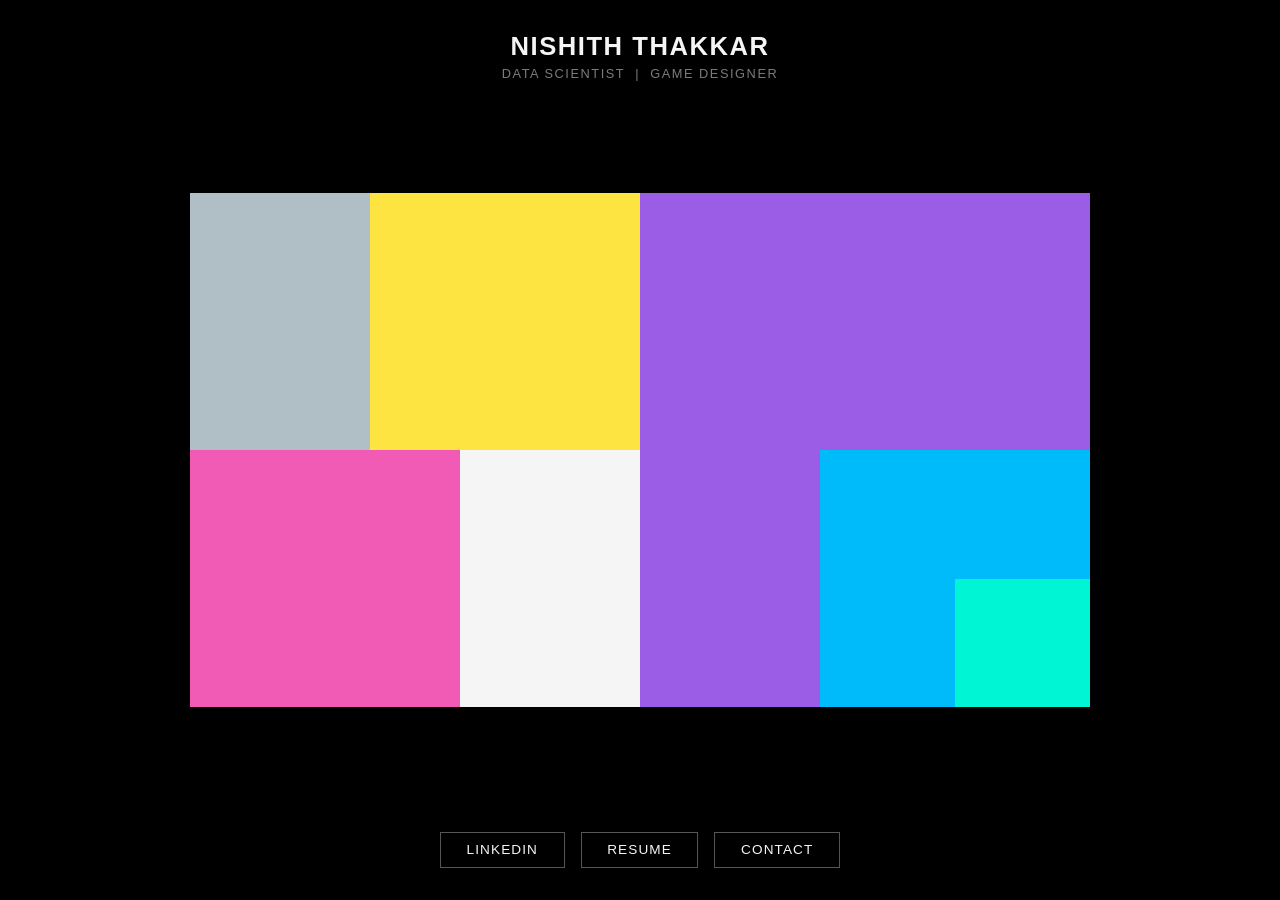
<file: index.html>
<!DOCTYPE html>
<html lang="en" data-theme="dark">
<head>
<meta charset="UTF-8">
<meta name="viewport" content="width=device-width, initial-scale=1.0">
<title>Nishith Thakkar</title>
<link rel="stylesheet" media="all" href="resources/styles.css" />
<style>
  .bottom-nav {
    position: fixed;
    bottom: 2rem;
    left: 50%;
    transform: translateX(-50%);
    display: flex;
    gap: 1rem;
    z-index: 100;
  }

  .bottom-nav a {
    display: inline-block;
    padding: 0.6rem 1.6rem;
    background: transparent;
    color: #f5f5f5;
    text-decoration: none;
    font-family: sans-serif;
    font-size: 0.85rem;
    letter-spacing: 0.08em;
    text-transform: uppercase;
    border: 1px solid rgba(245, 245, 245, 0.35);
    transition: background 0.2s ease, border-color 0.2s ease, color 0.2s ease;
  }

  .bottom-nav a:hover {
    background: rgba(245, 245, 245, 0.1);
    border-color: rgba(245, 245, 245, 0.7);
    color: #ffffff;
  }

  .top-header {
    position: fixed;
    top: 2rem;
    left: 50%;
    transform: translateX(-50%);
    text-align: center;
    z-index: 100;
    pointer-events: none;
  }

  .top-header h1 {
    margin: 0;
    font-family: sans-serif;
    font-size: 1.6rem;
    font-weight: 600;
    letter-spacing: 0.06em;
    color: #f5f5f5;
    text-transform: uppercase;
  }

  .top-header p {
    margin: 0.3rem 0 0;
    font-family: sans-serif;
    font-size: 0.8rem;
    letter-spacing: 0.12em;
    text-transform: uppercase;
    color: rgba(245, 245, 245, 0.5);
    white-space: nowrap;
  }

  @media (max-width: 480px) {
    .top-header {
      top: 1.25rem;
      width: 100%;
    }

    .top-header h1 {
      font-size: 1.15rem;
      letter-spacing: 0.04em;
    }

    .top-header p {
      font-size: 0.68rem;
      letter-spacing: 0.08em;
    }

    .bottom-nav {
      bottom: 1.25rem;
      gap: 0.5rem;
      width: 100%;
      justify-content: center;
      padding: 0 1rem;
      box-sizing: border-box;
    }

    .bottom-nav a {
      padding: 0.55rem 0;
      font-size: 0.72rem;
      letter-spacing: 0.06em;
      flex: 1;
      text-align: center;
    }
  }
</style>
</head>
<body>

<div id="wrapper" data-configuration="1" data-roundness="1">
  <div class="shape"></div>
  <div class="shape"></div>
  <div class="shape"></div>
  <div class="shape"></div>
  <div class="shape"></div>
  <div class="shape"></div>
  <div class="shape"></div>
</div>

<script id="rendered-js">
const wrapper = document.getElementById("wrapper");

const rand = (min, max) => Math.floor(Math.random() * (max - min + 1) + min);

const uniqueRand = (min, max, prev) => {
  let next = prev;
  while (prev === next) next = rand(min, max);
  return next;
};

const combinations = [
  { configuration: 1, roundness: 1 },
  { configuration: 2, roundness: 1 },
  { configuration: 3, roundness: 1 },
  { configuration: 1, roundness: 2 },
  { configuration: 2, roundness: 2 },
  { configuration: 3, roundness: 2 },
  { configuration: 4, roundness: 3 },
  { configuration: 5, roundness: 3 }
];

let prev = 0;

setInterval(() => {
  const index = uniqueRand(0, combinations.length - 1, prev),
        combination = combinations[index];
  wrapper.dataset.configuration = combination.configuration;
  wrapper.dataset.roundness = combination.roundness;
  prev = index;
}, 2000);
</script>

<header class="top-header">
  <h1>Nishith Thakkar</h1>
  <p>Data Scientist &nbsp;|&nbsp; Game Designer</p>
</header>

<nav class="bottom-nav">
  <a href="https://www.linkedin.com/in/nishith-thakkar-4ba3a2137/" target="_blank">LinkedIn</a>
  <a href="https://niisyth.github.io/files/nishith_thakkar_resume.pdf" target="_blank">Resume</a>
  <a href="mailto:mail@nishiththakkar.com">Contact</a>
</nav>

</body>
</html>
</file>
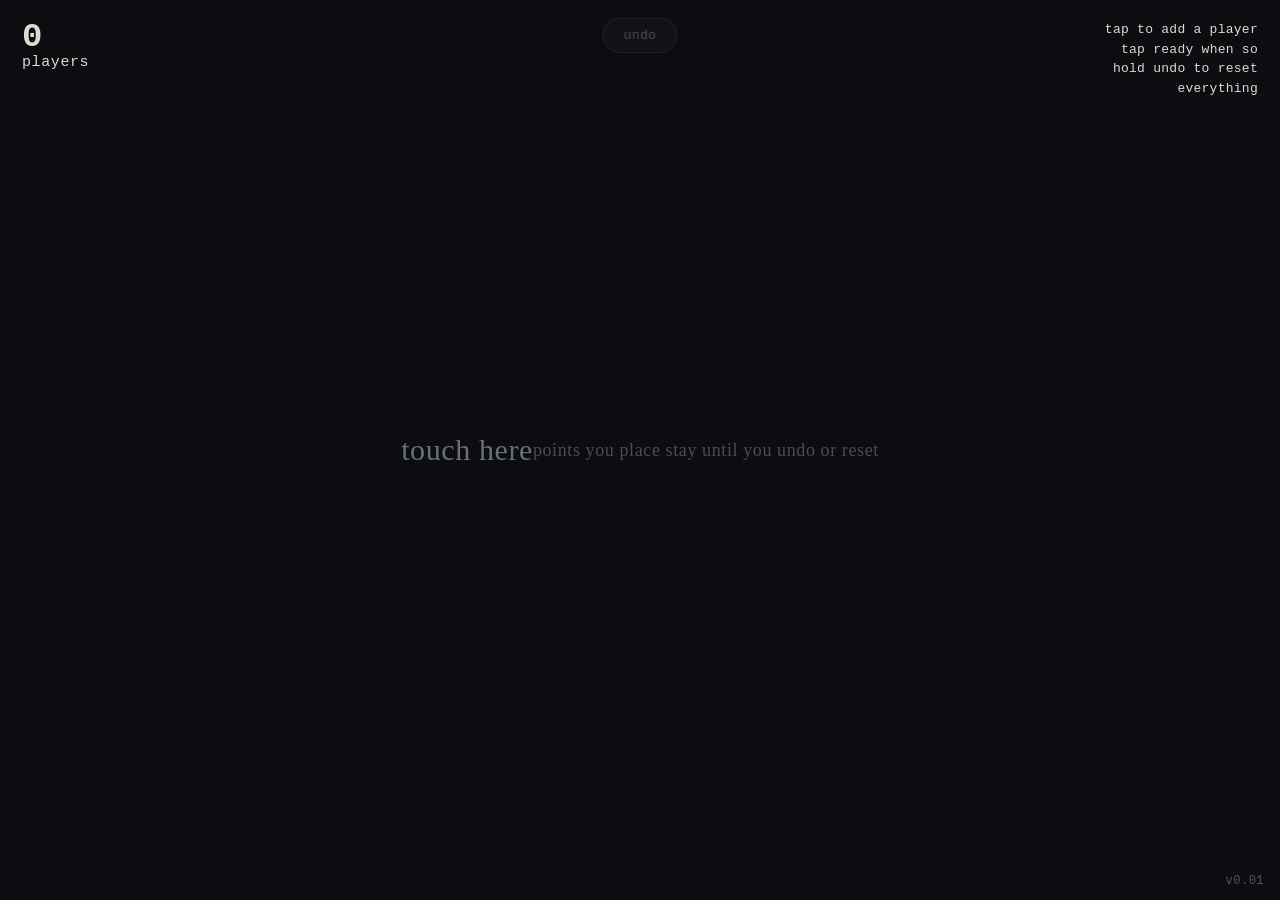
<file: DraftMagic/index.html>
<!DOCTYPE html>
<html lang="en">
<head>
<meta charset="UTF-8">
<meta name="viewport" content="width=device-width, initial-scale=1.0, maximum-scale=1.0, user-scalable=no">
<title>DraftMagic</title>
<style>
  :root {
    --bg: #0c0d10;
    --ink: #eae7e0;
    --dim: #6b6f76;
    --go: #4dd68c;
  }
  * { box-sizing: border-box; -webkit-tap-highlight-color: transparent; }
  html, body {
    margin: 0;
    padding: 0;
    width: 100%;
    height: 100%;
    background: var(--bg);
    overflow: hidden;
    overscroll-behavior: none;
  }
  canvas {
    display: block;
    width: 100vw;
    height: 100vh;
    touch-action: none;
    cursor: crosshair;
  }
  #hud {
    position: fixed;
    top: 0;
    left: 0;
    right: 0;
    padding: 20px 22px;
    display: flex;
    justify-content: space-between;
    align-items: flex-start;
    pointer-events: none;
    font-family: 'Courier New', ui-monospace, monospace;
    color: var(--ink);
    mix-blend-mode: difference;
  }
  #count {
    font-size: 15px;
    letter-spacing: 0.04em;
  }
  #count .n {
    font-size: 34px;
    display: block;
    line-height: 1;
    font-weight: 700;
  }
  #hint {
    font-size: 13px;
    color: var(--ink);
    text-align: right;
    max-width: 230px;
    line-height: 1.5;
    letter-spacing: 0.02em;
  }
  #idle {
    position: fixed;
    inset: 0;
    display: flex;
    align-items: center;
    justify-content: center;
    pointer-events: none;
    font-family: Georgia, 'Times New Roman', serif;
    color: var(--dim);
    font-size: clamp(20px, 4vw, 30px);
    letter-spacing: 0.02em;
    text-align: center;
    padding: 0 40px;
    transition: opacity 0.4s ease;
  }

  #undoBtn {
    position: fixed;
    top: 18px;
    left: 50%;
    transform: translateX(-50%);
    z-index: 5;
    pointer-events: auto;
    font-family: 'Courier New', ui-monospace, monospace;
    font-size: 13px;
    letter-spacing: 0.03em;
    color: var(--ink);
    background: rgba(255,255,255,0.08);
    border: 1px solid rgba(255,255,255,0.25);
    backdrop-filter: blur(6px);
    padding: 9px 20px;
    border-radius: 999px;
    cursor: pointer;
    transition: background 0.15s ease, opacity 0.2s ease, transform 0.1s ease;
    opacity: 0.3;
    overflow: hidden;
  }
  #undoBtn.active { opacity: 1; }
  #undoBtn:active { transform: translateX(-50%) scale(0.94); }
  #undoBtn.active:hover { background: rgba(255,255,255,0.16); }
  #undoProgress {
    position: absolute;
    left: 0;
    bottom: 0;
    height: 3px;
    width: 0%;
    background: #ff5470;
  }
  #undoProgress.charging {
    transition: width 550ms linear;
    width: 100%;
  }

  #finalizeBtn {
    position: fixed;
    top: 50%;
    left: 50%;
    transform: translate(-50%, -50%) scale(0.85);
    z-index: 6;
    pointer-events: none;
    font-family: 'Courier New', ui-monospace, monospace;
    color: #0c0d10;
    background: var(--ink);
    border: none;
    width: 108px;
    height: 108px;
    border-radius: 50%;
    cursor: pointer;
    box-shadow: 0 8px 30px rgba(0,0,0,0.35);
    opacity: 0;
    display: flex;
    flex-direction: column;
    align-items: center;
    justify-content: center;
    gap: 2px;
    transition: opacity 0.25s ease, transform 0.25s ease, background 0.2s ease;
  }
  #finalizeBtn.visible {
    opacity: 1;
    transform: translate(-50%, -50%) scale(1);
  }
  #finalizeBtn.visible:not(.round-active) { pointer-events: auto; }
  #finalizeBtn:active { transform: translate(-50%, -50%) scale(0.92); }
  #finalizeBtn .fb-main {
    font-size: 14px;
    letter-spacing: 0.05em;
  }
  #finalizeBtn .fb-round-label {
    font-size: 11px;
    letter-spacing: 0.05em;
    color: rgba(12,13,16,0.6);
  }
  #finalizeBtn .fb-round-num {
    font-size: 26px;
    font-weight: 700;
    line-height: 1;
  }
  #finalizeBtn.round-active {
    background: var(--go);
    cursor: default;
  }
  #version {
    position: fixed;
    bottom: 12px;
    right: 16px;
    z-index: 5;
    pointer-events: none;
    font-family: 'Courier New', ui-monospace, monospace;
    font-size: 12px;
    letter-spacing: 0.04em;
    color: var(--ink);
    opacity: 0.35;
    mix-blend-mode: difference;
  }
</style>
</head>
<body>

<canvas id="c"></canvas>

<button id="undoBtn"><span>undo</span><span id="undoProgress"></span></button>

<div id="hud">
  <div id="count">
    <span class="n" id="countNum">0</span>
    players
  </div>
  <div id="hint">tap to add a player<br>tap ready when so<br>hold undo to reset everything</div>
</div>

<button id="finalizeBtn"><span class="fb-main">ready</span></button>

<div id="idle">touch here<br><span style="font-size:0.6em; color:#4a4d53;">points you place stay until you undo or reset</span></div>

<div id="version">v0.01</div>

<script>
(function () {
  const canvas = document.getElementById('c');
  const ctx = canvas.getContext('2d');
  const countNum = document.getElementById('countNum');
  const idle = document.getElementById('idle');
  const undoBtn = document.getElementById('undoBtn');
  const undoProgress = document.getElementById('undoProgress');
  const finalizeBtn = document.getElementById('finalizeBtn');

  let W, H, DPR;
  function resize() {
    DPR = Math.min(window.devicePixelRatio || 1, 2);
    W = window.innerWidth;
    H = window.innerHeight;
    canvas.width = W * DPR;
    canvas.height = H * DPR;
    ctx.setTransform(DPR, 0, 0, DPR, 0, 0);
  }
  window.addEventListener('resize', resize);
  resize();

  const PALETTE = [
    '#ff5470', '#3ec1d3', '#ffd23f', '#7c5cff', '#4dd68c',
    '#ff8b3d', '#5a8dee', '#e85fd0', '#c4f042', '#ff3d7f'
  ];
  let colorCursor = 0;
  function nextColor() {
    const c = PALETTE[colorCursor % PALETTE.length];
    colorCursor++;
    return c;
  }

  // segments: key -> { x, y, color, live }
  // Segments are "stamped" — they persist after the finger/mouse lifts,
  // until explicitly undone or reset.
  const segments = new Map();
  const order = [];             // key insertion order, for undo
  const liveMap = new Map();    // pointerId -> segment key, only while held
  let segCounter = 0;

  // Game state
  let roundStarted = false;     // true once "Ready" has been tapped — locks editing
  let currentRound = 0;
  let clickedSet = new Set();   // segment keys clicked so far this round
  const MAX_ROUND = 100;

  function getPos(e) {
    const r = canvas.getBoundingClientRect();
    return { x: e.clientX - r.left, y: e.clientY - r.top };
  }

  function removeSegment(key) {
    segments.delete(key);
    const idx = order.indexOf(key);
    if (idx !== -1) order.splice(idx, 1);
    for (const [pid, k] of liveMap) {
      if (k === key) liveMap.delete(pid);
    }
  }

  // ---- Audio: a short beep via Web Audio, created lazily on user gesture ----
  let audioCtx = null;
  function ensureAudio() {
    if (!audioCtx) {
      const AC = window.AudioContext || window.webkitAudioContext;
      if (AC) audioCtx = new AC();
    } else if (audioCtx.state === 'suspended') {
      audioCtx.resume();
    }
  }
  function playBeep() {
    if (!audioCtx) return;
    const osc = audioCtx.createOscillator();
    const gain = audioCtx.createGain();
    osc.type = 'sine';
    osc.frequency.value = 880;
    gain.gain.setValueAtTime(0.0001, audioCtx.currentTime);
    gain.gain.exponentialRampToValueAtTime(0.25, audioCtx.currentTime + 0.02);
    gain.gain.exponentialRampToValueAtTime(0.0001, audioCtx.currentTime + 0.35);
    osc.connect(gain);
    gain.connect(audioCtx.destination);
    osc.start();
    osc.stop(audioCtx.currentTime + 0.36);
  }

  // Equal-degree wedges: sort points by their angle around the pivot, then
  // lay out exactly 360/n each in that order — segment size never depends
  // on how close together two points happen to be tapped.
  function computeWedges(pts, cx, cy) {
    const n = pts.length;
    const step = (Math.PI * 2) / n;
    const withAngle = pts.map(p => ({
      ...p,
      angle: Math.atan2(p.y - cy, p.x - cx)
    })).sort((a, b) => a.angle - b.angle);

    const start0 = withAngle[0].angle - step / 2; // center the first wedge on its own point
    return withAngle.map((cur, i) => ({
      ...cur,
      startAngle: start0 + i * step,
      endAngle: start0 + (i + 1) * step
    }));
  }

  function handleSegmentClick(x, y) {
    const pts = Array.from(segments, ([key, s]) => ({ key, ...s }));
    const n = pts.length;
    if (n === 0) return;
    const cx = W / 2, cy = H / 2;
    const step = (Math.PI * 2) / n;
    const withAngle = pts.map(p => ({
      ...p,
      angle: Math.atan2(p.y - cy, p.x - cx)
    })).sort((a, b) => a.angle - b.angle);
    const start0 = withAngle[0].angle - step / 2;

    const clickAngle = Math.atan2(y - cy, x - cx);
    let rel = (clickAngle - start0) % (Math.PI * 2);
    if (rel < 0) rel += Math.PI * 2;
    let idx = Math.floor(rel / step);
    if (idx >= n) idx = n - 1;

    const bestKey = withAngle[idx].key;
    if (bestKey && !clickedSet.has(bestKey)) {
      clickedSet.add(bestKey);
      if (clickedSet.size === segments.size) completeRound();
    }
  }

  function completeRound() {
    playBeep();
    currentRound = Math.min(currentRound + 1, MAX_ROUND);
    clickedSet.clear();
    updateFinalizeButton();
  }

  // ---- Pointer handling ----
  canvas.addEventListener('pointerdown', (e) => {
    ensureAudio();

    if (roundStarted) {
      e.preventDefault();
      const { x, y } = getPos(e);
      handleSegmentClick(x, y);
      return;
    }

    e.preventDefault();
    const { x, y } = getPos(e);

    // tapping an existing point removes it
    let hitKey = null;
    for (const [key, s] of segments) {
      if (Math.hypot(s.x - x, s.y - y) < 28) { hitKey = key; break; }
    }
    if (hitKey !== null) {
      removeSegment(hitKey);
      return;
    }

    const key = 'seg-' + (segCounter++);
    segments.set(key, { x, y, color: nextColor(), live: true });
    order.push(key);
    liveMap.set(e.pointerId, key);
    canvas.setPointerCapture(e.pointerId);
  }, { passive: false });

  canvas.addEventListener('pointermove', (e) => {
    if (roundStarted) return;
    const key = liveMap.get(e.pointerId);
    if (!key) return;
    const seg = segments.get(key);
    if (!seg) return;
    e.preventDefault();
    const { x, y } = getPos(e);
    seg.x = x;
    seg.y = y;
  }, { passive: false });

  function endPointer(e) {
    const key = liveMap.get(e.pointerId);
    liveMap.delete(e.pointerId);
    if (key) {
      const seg = segments.get(key);
      if (seg) seg.live = false;
    }
  }
  canvas.addEventListener('pointerup', endPointer);
  canvas.addEventListener('pointercancel', endPointer);
  canvas.addEventListener('contextmenu', (e) => e.preventDefault());
  document.addEventListener('touchmove', (e) => e.preventDefault(), { passive: false });

  // ---- Undo (tap) / Reset (long-press) ----
  function doUndo() {
    if (roundStarted) return;
    if (order.length === 0) return;
    removeSegment(order[order.length - 1]);
  }

  function doFullReset() {
    segments.clear();
    order.length = 0;
    liveMap.clear();
    roundStarted = false;
    currentRound = 0;
    clickedSet.clear();
    updateFinalizeButton();
  }

  const LONG_PRESS_MS = 550;
  let pressTimer = null;
  let longPressFired = false;

  function clearPressTimer() {
    if (pressTimer) { clearTimeout(pressTimer); pressTimer = null; }
    undoProgress.classList.remove('charging');
    undoProgress.style.transition = 'none';
    undoProgress.style.width = '0%';
    requestAnimationFrame(() => { undoProgress.style.transition = ''; });
  }

  undoBtn.addEventListener('pointerdown', (e) => {
    e.preventDefault();
    longPressFired = false;
    undoProgress.style.transition = 'none';
    undoProgress.style.width = '0%';
    requestAnimationFrame(() => {
      undoProgress.classList.add('charging');
    });
    pressTimer = setTimeout(() => {
      longPressFired = true;
      doFullReset();
      clearPressTimer();
    }, LONG_PRESS_MS);
  });
  undoBtn.addEventListener('pointerup', clearPressTimer);
  undoBtn.addEventListener('pointercancel', clearPressTimer);
  undoBtn.addEventListener('pointerleave', clearPressTimer);
  undoBtn.addEventListener('click', () => {
    if (longPressFired) { longPressFired = false; return; }
    doUndo();
  });

  // ---- Ready / round display ----
  function updateFinalizeButton() {
    if (roundStarted) {
      finalizeBtn.classList.add('visible', 'round-active');
      finalizeBtn.innerHTML =
        '<span class="fb-round-label">round</span><span class="fb-round-num">' + currentRound + '</span>';
    } else if (segments.size > 1) {
      finalizeBtn.classList.add('visible');
      finalizeBtn.classList.remove('round-active');
      finalizeBtn.innerHTML = '<span class="fb-main">Ready</span>';
    } else {
      finalizeBtn.classList.remove('visible', 'round-active');
      finalizeBtn.innerHTML = '<span class="fb-main">Ready</span>';
    }
  }
  finalizeBtn.addEventListener('click', () => {
    if (roundStarted) return; // inert once a round is running — reset lives on undo long-press
    if (segments.size > 1) {
      ensureAudio();
      roundStarted = true;
      currentRound = 1;
      clickedSet.clear();
    }
    updateFinalizeButton();
  });

  function hexToRgba(hex, a) {
    const n = parseInt(hex.slice(1), 16);
    const r = (n >> 16) & 255, g = (n >> 8) & 255, b = n & 255;
    return `rgba(${r},${g},${b},${a})`;
  }

  function draw() {
    const now = performance.now();
    ctx.clearRect(0, 0, W, H);

    const n = segments.size;
    countNum.textContent = n;
    idle.style.opacity = n === 0 ? 1 : 0;
    undoBtn.classList.toggle('active', order.length > 0 && !roundStarted);
    updateFinalizeButton();

    if (n === 0) {
      requestAnimationFrame(draw);
      return;
    }

    const pts = Array.from(segments, ([key, s]) => ({ key, ...s }));
    const R = Math.hypot(W, H);

    if (n === 1) {
      ctx.fillStyle = hexToRgba(pts[0].color, 0.9);
      ctx.fillRect(0, 0, W, H);
    } else {
      const cx = W / 2, cy = H / 2;
      const wedges = computeWedges(pts, cx, cy);

      for (const w of wedges) {
        const alpha = roundStarted
          ? (clickedSet.has(w.key) ? 0.95 : 0.45)   // faded 50% until clicked this round
          : 0.9;
        ctx.beginPath();
        ctx.moveTo(cx, cy);
        ctx.arc(cx, cy, R, w.startAngle, w.endAngle);
        ctx.closePath();
        ctx.fillStyle = hexToRgba(w.color, alpha);
        ctx.fill();
      }

      ctx.beginPath();
      ctx.arc(cx, cy, 3, 0, Math.PI * 2);
      ctx.fillStyle = 'rgba(255,255,255,0.5)';
      ctx.fill();
    }

    requestAnimationFrame(draw);
  }

  requestAnimationFrame(draw);
})();
</script>

</body>
</html>
</file>
<file: resources/styles.css>
body {
  height: 100vh;
  width: 100vw;
  display: grid;
  place-items: center;
  background-color: black;
  margin: 0px;
  overflow: hidden;
}

#wrapper {
  aspect-ratio: 1.75;
  width: 100vmin;
  position: relative;
}

#wrapper > .shape {
  height: 50%;
  width: 50%;
  background-color: rgba(255 255 255 / 5%);
  position: absolute;
  transition: left, top, height, width, border-radius;
  transition-duration: 750ms;
  transition-timing-function: ease-in-out;
}

#wrapper > .shape:nth-child(1) {
  background-color: rgb(176, 190, 197);
  z-index: 2;
}

#wrapper > .shape:nth-child(2) {
  background-color: rgb(254, 228, 64);
  z-index: 2;
}

#wrapper > .shape:nth-child(3) {
  background-color: rgb(155, 93, 229);
  z-index: 1;
}

#wrapper > .shape:nth-child(4) {
  background-color: rgb(241, 91, 181);
  z-index: 2;
}

#wrapper > .shape:nth-child(5) {
  background-color: rgb(245, 245, 245);
  z-index: 2;
}

#wrapper > .shape:nth-child(6) {
  background-color: rgb(0, 187, 249);
  z-index: 2;
}

#wrapper > .shape:nth-child(7) {
  background-color: rgb(0, 245, 212);
  z-index: 2;
}

/* TreeMap Shape */
#wrapper[data-configuration="1"] > .shape:nth-child(1) {  
  left: 0%;
  top: 0%;
  height: 50%;
  width: 20%;
}

#wrapper[data-configuration="1"] > .shape:nth-child(2) {  
  left: 20%;
  top: 0%;
  height: 50%;
  width: 30%;
}

#wrapper[data-configuration="1"] > .shape:nth-child(3) {  
  left: 50%;
  top: 0%;
  height: 100%;
  width: 50%;
}

#wrapper[data-configuration="1"] > .shape:nth-child(4) {  
  left: 0%;
  top: 50%;
  height: 50%;
  width: 30%;
}

#wrapper[data-configuration="1"] > .shape:nth-child(5) {  
  left: 30%;
  top: 50%;
  height: 50%;
  width: 20%;
}

#wrapper[data-configuration="1"] > .shape:nth-child(6) {  
  left: 70%;
  top: 50%;
  height: 50%;
  width: 30%;
}

#wrapper[data-configuration="1"] > .shape:nth-child(7) {  
  left: 85%;
  top: 75%;
  height: 25%;
  width: 15%;
}
/* End of TreeMap Shape */

/* Columns Shape */
#wrapper[data-configuration="2"] > .shape:nth-child(1) {
  left: 25%;
  top: 20%;
  height: 80%;
  width: 15%;
}

#wrapper[data-configuration="2"] > .shape:nth-child(2) {  
  left: 40%;
  top: 20%;
  height: 50%;
  width: 10%;
}

#wrapper[data-configuration="2"] > .shape:nth-child(3) {  
  left: 50%;
  top: 0%;
  height: 100%;
  width: 25%;
}

#wrapper[data-configuration="2"] > .shape:nth-child(4) {  
  left: 0%;
  top: 0%;
  height: 50%;
  width: 10%;
}

#wrapper[data-configuration="2"] > .shape:nth-child(5) {  
  left: 10%;
  top: 0%;
  height: 70%;
  width: 15%;
}

#wrapper[data-configuration="2"] > .shape:nth-child(6) {  
  left: 75%;
  top: 10%;
  height: 80%;
  width: 15%;
}

#wrapper[data-configuration="2"] > .shape:nth-child(7) {  
  left: 90%;
  top: 40%;
  height: 60%;
  width: 10%;
}
/* End of Columns Shape */


/* Bars Shape */
/* Bar Position 3*/
#wrapper[data-configuration="3"] > .shape:nth-child(1) {
  left: 0%;
  top: 30%;
  width: 80%;
  height: 15%;
}

/* Bar Position 1*/
#wrapper[data-configuration="3"] > .shape:nth-child(2) {  
  left: 0%;
  top: 0%;
  width: 50%;
  height: 15%;
}

/* Bar Position 2*/
#wrapper[data-configuration="3"] > .shape:nth-child(3) {  
  left: 0%;
  top: 15%;
  width: 100%;
  height: 15%;
}

/* Bar Position 5*/
#wrapper[data-configuration="3"] > .shape:nth-child(4) {  
  left: 0%;
  top: 60%;
  width: 50%;
  height: 15%;
}

/* Bar Position 7*/
#wrapper[data-configuration="3"] > .shape:nth-child(5) {  
  left: 0%;
  top: 90%;
  width: 70%;
  height: 15%;
}

/* Bar Position 6*/
#wrapper[data-configuration="3"] > .shape:nth-child(6) {  
  left: 0%;
  top: 75%;
  width: 80%;
  height: 15%;
}

/* Bar Position 4*/
#wrapper[data-configuration="3"] > .shape:nth-child(7) {  
  left: 0%;
  top: 45%;
  width: 60%;
  height: 15%;
}
/* End of Bars Shape */

/* Venn Diagram Shape */
#wrapper[data-configuration="4"] > .shape:nth-child(1) {  
  left: 0%;
  top: 16%;
  height: 18.2rem;
  width: 18.2rem;
}

#wrapper[data-configuration="4"] > .shape:nth-child(2) {  
  left: 50%;
  top: 70%;
  height: 15.5rem;
  width: 15.5rem;
}

#wrapper[data-configuration="4"] > .shape:nth-child(3) {  
  left: 58%;
  top: 20%;
  height: 20rem;
  width: 20rem;
}

#wrapper[data-configuration="4"] > .shape:nth-child(4) {  
  left: 24%;
  top: 30%;
  height: 18.4rem;
  width: 18.4rem;
}

#wrapper[data-configuration="4"] > .shape:nth-child(5) {   
  left: 34%;
  top: 56%;
  height: 11rem;
  width: 11rem;
}

#wrapper[data-configuration="4"] > .shape:nth-child(6) {  
  left: 6%;
  top: 65%;
  height: 17.5rem;
  width: 17.5rem;
}

#wrapper[data-configuration="4"] > .shape:nth-child(7) {  
  left: 80%;
  top: 8%;
  height: 9rem;
  width: 9rem;
}
/* End of Venn Diagram Shape */

/* Scatter Graph Shape */
#wrapper[data-configuration="5"] > .shape:nth-child(1) {  
  left: 10%;
  top: 20%;
  height: 3rem;
  width: 3rem;
}

#wrapper[data-configuration="5"] > .shape:nth-child(2) {  
  left: 30%;
  top: 50%;
  height: 3rem;
  width: 3rem;
}

#wrapper[data-configuration="5"] > .shape:nth-child(3) {  
  left: 30%;
  top: 58%;
  height: 3rem;
  width: 3rem;
}

#wrapper[data-configuration="5"] > .shape:nth-child(4) {  
  left: 42%;
  top: 42%;
  height: 3rem;
  width: 3rem;
}

#wrapper[data-configuration="5"] > .shape:nth-child(5) {   
  left: 34%;
  top: 62%;
  height: 3rem;
  width: 3rem;
}

#wrapper[data-configuration="5"] > .shape:nth-child(6) {  
  left: 66%;
  top: 5%;
  height: 3rem;
  width: 3rem;
}

#wrapper[data-configuration="5"] > .shape:nth-child(7) {  
  left: 18%;
  top: 83%;
  height: 3rem;
  width: 3rem;
}
/* End of Scatter Graph Shape */

#wrapper[data-roundness="1"] > .shape {   
  border-radius: 0rem; 
}

#wrapper[data-roundness="2"] > .shape {  
  border-radius: 6rem;
}

#wrapper[data-roundness="3"] > .shape {  
  border-radius: 50%;
}
</file>
